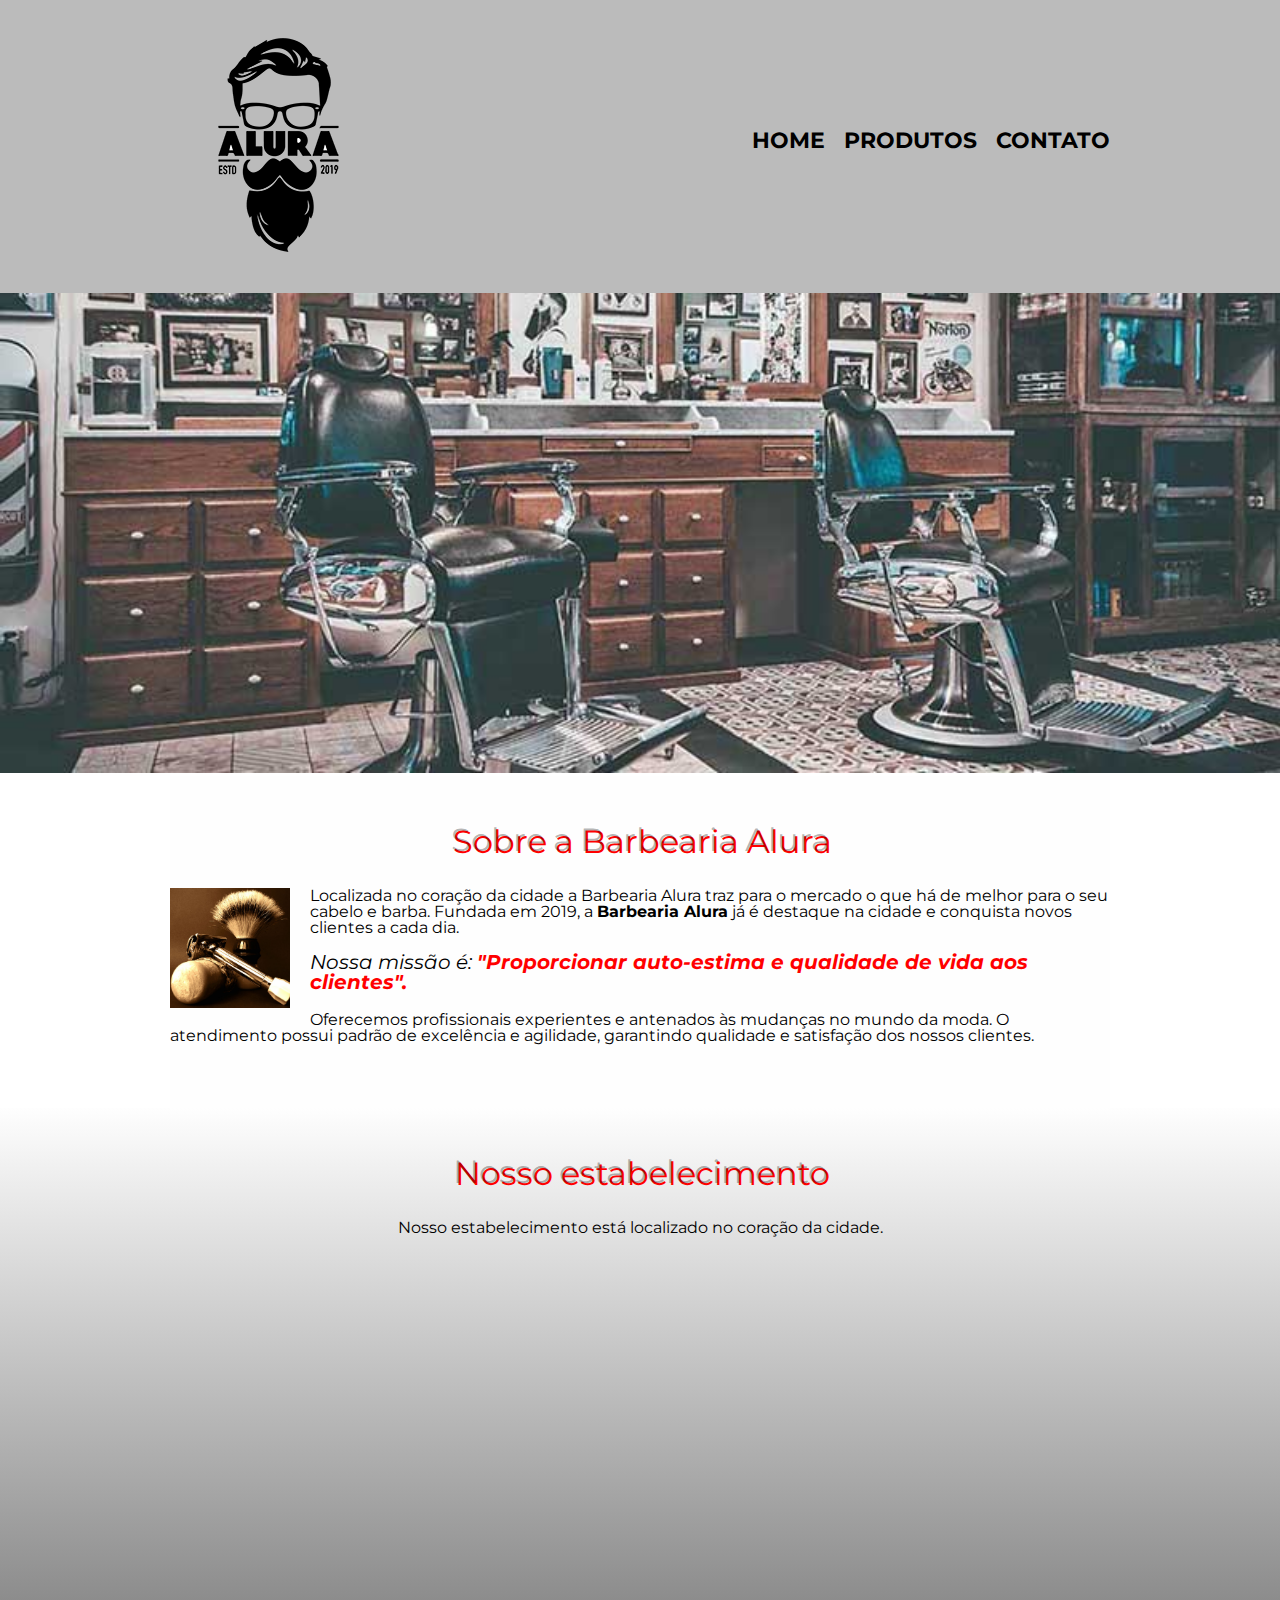
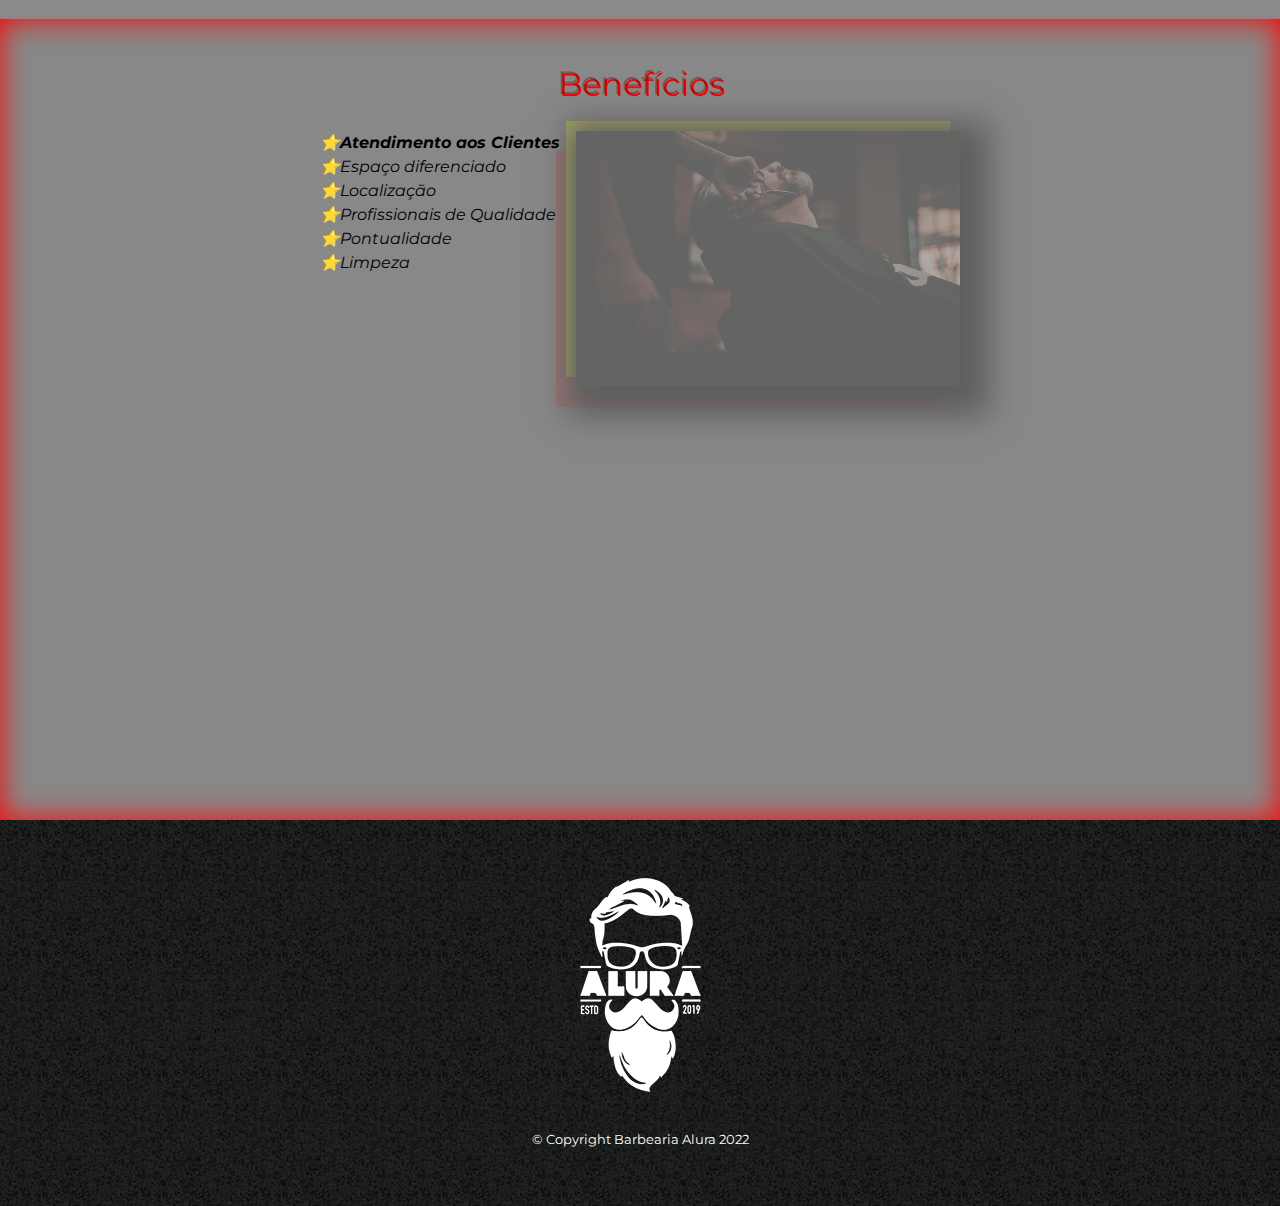
<file: index.html>
<!DOCTYPE html>
<html lang="pt-BR">
	<head>
		<meta charset="utf-8">
		<meta name="viewport" content="width=device-width">
		<link rel="stylesheet" type="text/css" href="css/reset.css">
		<link rel="stylesheet" type="text/css" href="css/estilo.css">
		<link href="https://fonts.googleapis.com/css?family=Montserrat&display=swap" rel="stylesheet">
		<title>Barbearia Alura</title>
	</head>
	<body>
		<header>

			<div class="caixa">
				<h1 class="titulo-principal"><img src="imagens/logo.png"></h1>
				<nav>
					<ul>
						<li><a href="index.html">Home</a></li>
						<li><a href="produtos.html">Produtos</a></li>
						<li><a href="contato.html">Contato</a></li>
					</ul>
				</nav>
			</div>

		</header>

		<img class="banner" src="imagens/banner.jpg">

		<main>
			<section class="principal">
				<h2 class="titulo-centralizado">Sobre a Barbearia Alura</h2>

				<img class="utensilios" src="imagens/utensilios.jpg" alt="Utensilios de um barbeiro">	

				<p>Localizada no coração da cidade a Barbearia Alura traz para o mercado o que há de melhor para o seu cabelo e barba. Fundada em 2019, a <strong>Barbearia Alura</strong> já é destaque na cidade e conquista novos clientes a cada dia.</p>

				<p id="missao"><em>Nossa missão é: <strong>"Proporcionar auto-estima e qualidade de vida aos clientes".</strong></em></p>

				<p>Oferecemos profissionais experientes e antenados às mudanças no mundo da moda. O atendimento possui padrão de excelência e agilidade, garantindo qualidade e satisfação dos nossos clientes.</p>
			</section>

			<section class="mapa">
				<h3 class="titulo-centralizado">Nosso estabelecimento</h3>
				<p>Nosso estabelecimento está localizado no coração da cidade.</p>

				<div class="mapa-conteudo">
					<iframe src="https://www.google.com/maps/embed?pb=!1m18!1m12!1m3!1d3656.4498400477296!2d-46.63233189999999!3d-23.5881948!2m3!1f0!2f0!3f0!3m2!1i1024!2i768!4f13.1!3m3!1m2!1s0x94ce5a2b2ed7f3a1%3A0xab35da2f5ca62674!2sAlura%20-%20Escola%20Online%20de%20Tecnologia!5e0!3m2!1spt-BR!2sbr!4v1678193946202!5m2!1spt-BR!2sbr" width="100%" height="300" style="border:0;" allowfullscreen="" loading="lazy" referrerpolicy="no-referrer-when-downgrade"></iframe>
				</div>
			</section>

			<section class="beneficios">
				<h3 class="titulo-centralizado">Benefícios</h3>

				<div class="conteudo-beneficios">

					<ul class="lista-beneficios">
						<li class="itens">Atendimento aos Clientes</li>
						<li class="itens">Espaço diferenciado</li>
						<li class="itens">Localização</li>
						<li class="itens">Profissionais de Qualidade</li>
						<li class="itens">Pontualidade</li>
						<li class="itens">Limpeza</li>
					</ul><img src="imagens/beneficios.jpg" class="imagem-beneficios">

				</div>	

				<div class="video">
					<iframe width="560" height="315" src="https://www.youtube.com/embed/wcVVXUV0YUY" frameborder="0" allow="accelerometer; autoplay; encrypted-media; gyroscope; picture-in-picture" allowfullscreen></iframe>
				</div>
				
			</section>
		</main>

		<footer>
			<img src="imagens/logo-branco.png">
			<p class="copyright">&copy; Copyright Barbearia Alura 2022</p>
		</footer>
	</body>
</html>
</file>
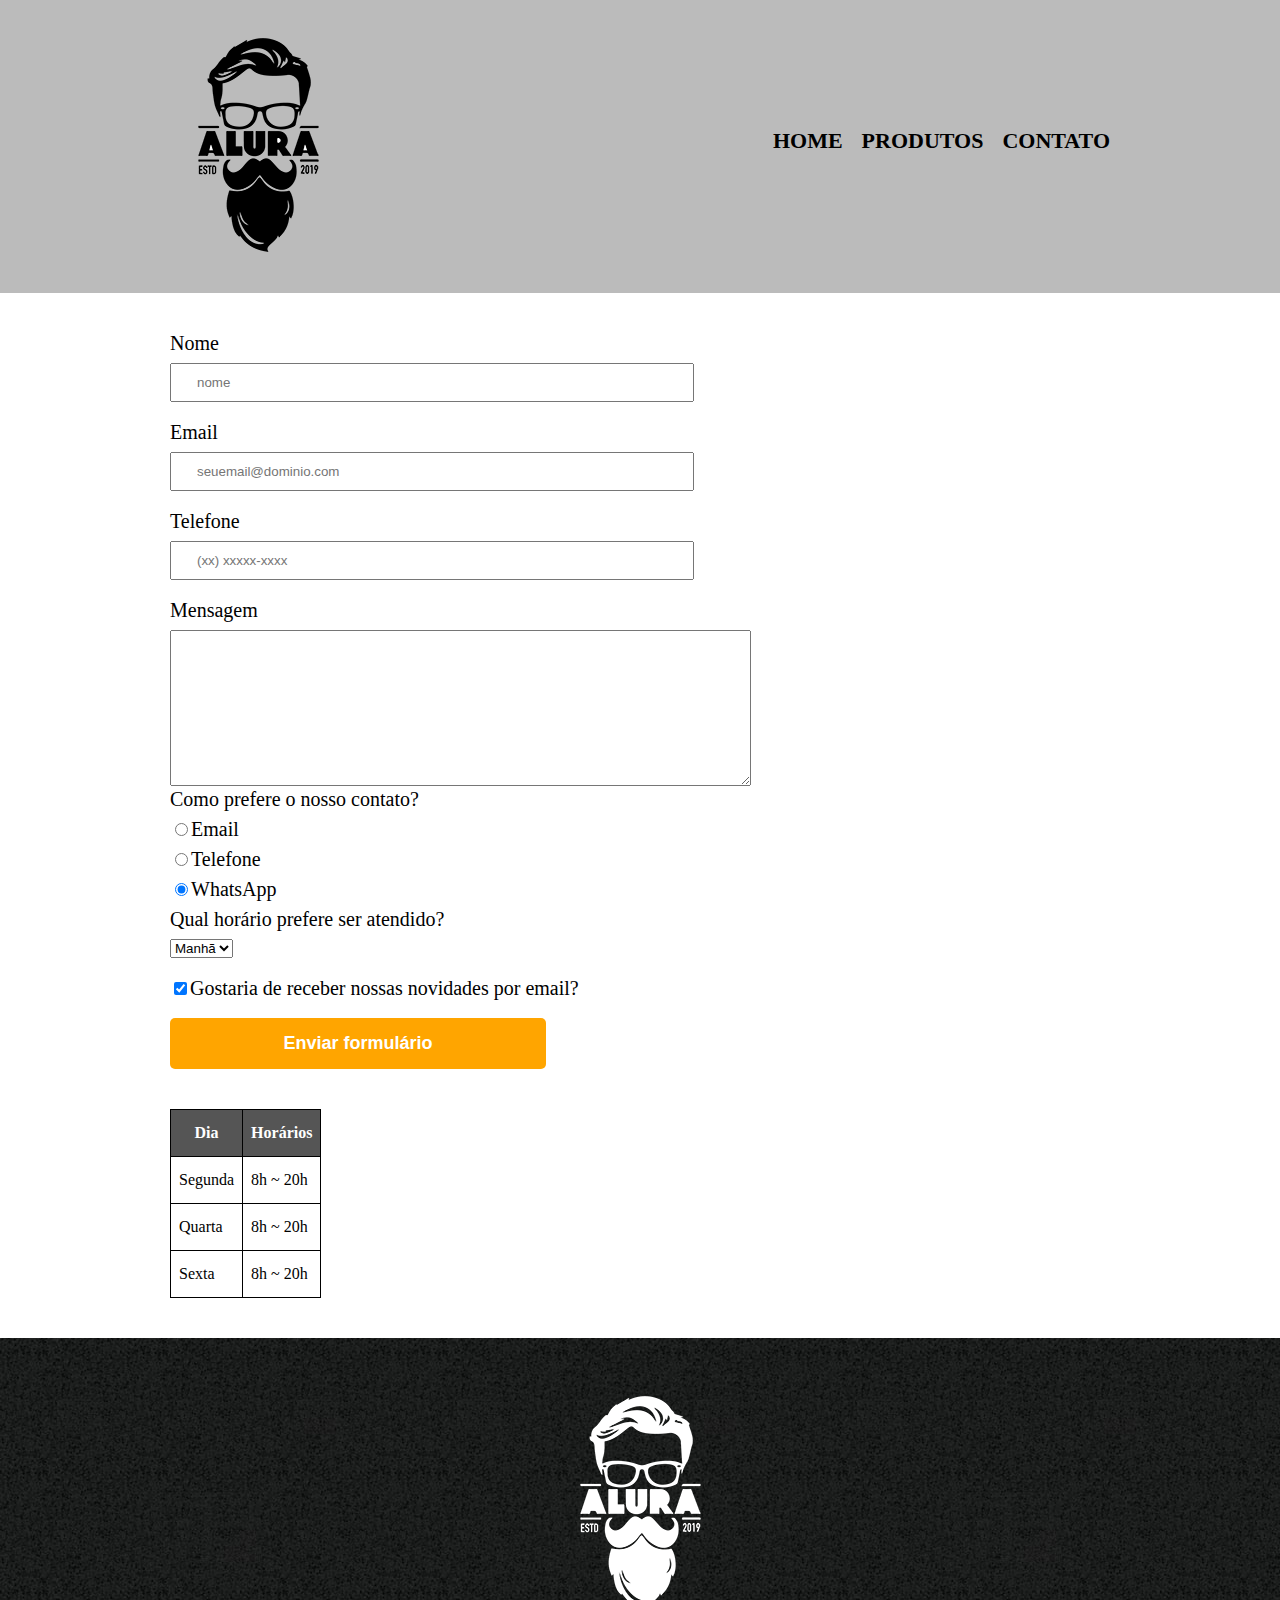
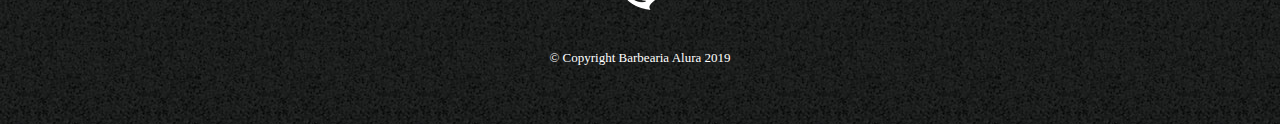
<file: contato.html>
<!DOCTYPE html>
<html lang="pt-BR">
<head>
	<meta charset="utf-8">
	<meta name="viewport" content="width=device-width, initial-scale=1">
	<link rel="stylesheet" type="text/css" href="css/reset.css">
	<link rel="stylesheet" type="text/css" href="css/contato.css">
	<title>Contato - Barbearia Alura</title>
</head>
<body>

	<header>
		<div class="caixa">
			<h1><img src="imagens/logo.png" alt="Logo da Barbeiaria Alura"></h1>
			<nav>
				<ul>
				<li><a href="index.html">Home</a></li>
				<li><a href="produtos.html">Produtos</a></li>
				<li><a href="contato.html">Contato</a></li>
			</ul>
			</nav>
		</div>
	</header>

	<main>
		<form>
			<label for="nome">Nome</label>
			<input type="text" id="nome" name="nome" placeholder="nome" class="input-padrao" required>

			<label for="email">Email</label>
			<input type="email" name="email" id="email" class="input-padrao" placeholder="seuemail@dominio.com" required>

			<label for="telefone">Telefone</label>
			<input type="tel" id="telefone" name="telefone" class="input-padrao" placeholder="(xx) xxxxx-xxxx" required>

			<label for="mensagem">Mensagem</label>
			<textarea id="mensagem" cols="70" rows="10"></textarea class="input-padrao" required>

			<fieldset>
				<legend>Como prefere o nosso contato?</legend>

				<label for="radio-email"><input type="radio" id="radio-email" name="contato" value="email">Email</label>

				<label for="radio-telefone"><input type="radio" id="radio-telefone" name="contato" value="telefone">Telefone</label>
				
				<label for="radio-whatsapp"><input type="radio" id="radio-whatsapp" name="contato" checked>WhatsApp</label>	
			</fieldset>

			<fieldset>
				<legend>Qual horário prefere ser atendido?</legend>
				<select>
					<option>Manhã</option>
					<option>Tarde</option>
					<option>Noite</option>
				</select>
			</fieldset>	

			<label class="checkbox"><input type="checkbox" checked>Gostaria de receber nossas novidades por email?</label>

			<input class="enviar" type="submit" value="Enviar formulário">

		</form>

		<table>
			<thead>
				<tr>
					<th>Dia</th>
					<th>Horários</th>
				</tr>
			</thead>

			<tbody>
				<tr>
					<td>Segunda</td>
					<td>8h ~ 20h</td>
				</tr>
				<tr>
					<td>Quarta</td>
					<td>8h ~ 20h</td>
				</tr>
				<tr>
					<td>Sexta</td>
					<td>8h ~ 20h</td>
				</tr>
				</tbody>
		</table>
		
	</main>

	<footer>
		<img src="imagens/logo-branco.png" alt="Logo da Barbeiaria Alura">
		<p class="copyright">&copy; Copyright Barbearia Alura 2019</p>
	</footer>

</body>
</html>
</file>
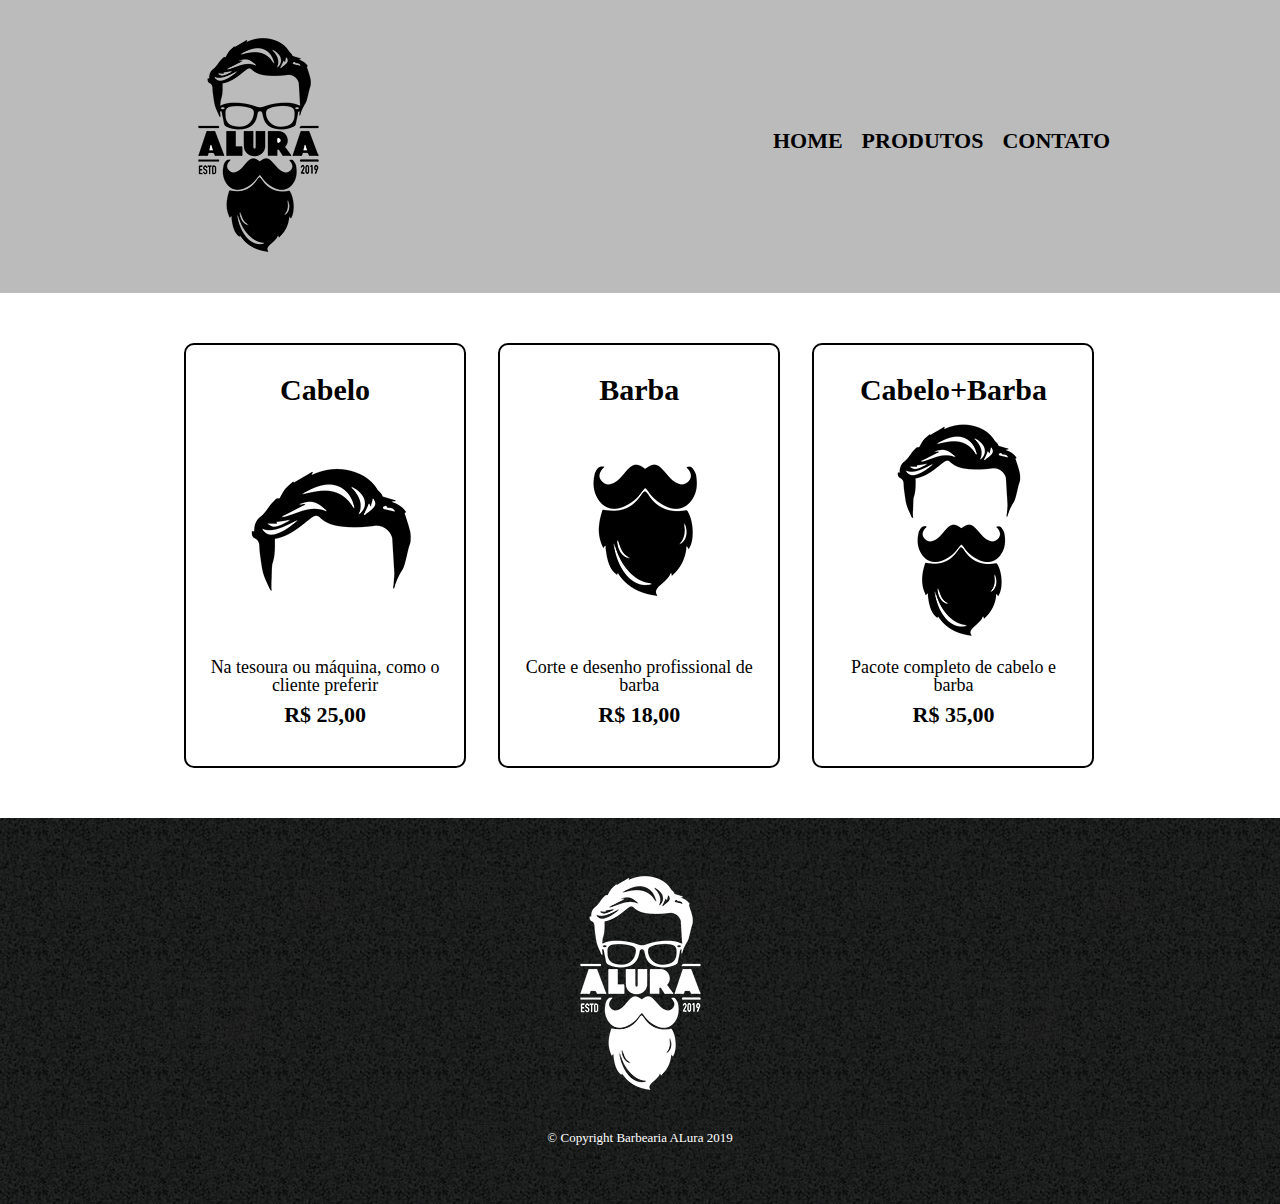
<file: produtos.html>
<!DOCTYPE html>
<html lang="pt-BR">
<head>
	<meta charset="utf-8">
	<meta name="viewport" content="width=device-width, initial-scale=1">
	<link rel="stylesheet" type="text/css" href="css/reset.css">
	<link rel="stylesheet" type="text/css" href="css/produtos.css">
	<title>Produtos - Barbearia Alura</title>
</head>
<body>
	<header>
		<div class="caixa">
			<h1><img src="imagens/logo.png"></h1>
			<nav>
				<ul>
					<li><a href="index.html">Home</a></li>
					<li><a href="produtos.html">Produtos</a></li>
					<li><a href="contato.html">Contato</a></li>
				</ul>
			</nav>
		</div>		
	</header>

	<main>
		<ul class="produtos">
			<li>
				<h2>Cabelo</h2>
				<img src="imagens/cabelo.jpg">
				<p class="produto-descricao">Na tesoura ou máquina, como o cliente preferir</p>
				<p class="produto-preco">R$ 25,00</p>
			</li>
			<li>
				<h2>Barba</h2>
				<img src="imagens/barba.jpg">
				<p class="produto-descricao">Corte e desenho profissional de barba</p>
				<p class="produto-preco">R$ 18,00</p>
			</li>
			<li>
				<h2>Cabelo+Barba</h2>
				<img src="imagens/cabelo+barba.jpg">
				<p class="produto-descricao">Pacote completo de cabelo e barba</p>
				<p class="produto-preco">R$ 35,00</p>
			</li>
		</ul>
	</main>

	<footer>
		<img src="imagens/logo-branco.png">
		<p class="copyright">&copy; Copyright Barbearia ALura 2019</p>
	</footer>
</body>
</html>
</file>
<file: css/estilo.css>
body {
	font-family: 'Montserrat', sans-serif;
}

header {
	background: #BBBBBB;
	padding: 20px 0;	
}

.caixa {
	position: relative;
	width: 940px;
	margin: 0 auto;
}

nav {
	position: absolute;
	top: 110px;
	right: 0;
}

nav li {
	display: inline;
	margin: 0 0 0 15px;
}

nav a {
	text-transform: uppercase;
	color: #000000;
	font-weight: bold;
	font-size: 22px;
	text-decoration: none;
}

nav a:hover {
	color: #C78C79;
	text-decoration: underline;
}

.banner {
	width: 100%;
}

.principal {
	background: #FEFEFE;
	padding: 3em 0;
	width: 940px;
	margin: 0 auto;
}

.principal p {
	margin: 0 0 1em;
}

.principal strong {
	font-weight: bold;
}

.principal em {
	font-style: italic;
}

.titulo-principal {
	padding-left: 20px;
}

.titulo-centralizado {
	text-align: center;
	font-size: 2em;
	margin: 0 0 1em;
	clear: left;
	color: rgba(0, 0, 0, 0.3);
	text-shadow: 2px 2px #FF0000;
}

/*
.titulo-centralizado:first-letter {
	font-weight: bold;
}

.titulo-centralizado:before {
	content: "[";
}

.titulo-centralizado:after {
	content: "]";
}
*/

p {
	
}

#missao {
	font-size: 20px;
}

em strong {
	color: red;
}

.itens {
	font-style: italic;
	line-height: 1.5;
}

.itens:first-child {
	font-weight: bold;
}

.itens:before {
	content: "⭐";
}

/*
.itens:nth-child(2n) {
	font-weight: bold;
}	
*/

.beneficios {
	background: #888888;
	padding: 3em 0;
	box-shadow: inset 0 0 30px #FF0000;

}

.imagem-beneficios {
	width: 60%;
	opacity: 0.3;
	transition: 400ms;
	box-shadow: 10px 10px 30px 20px #000000, -10px -10px yellow, -20px 20px rgba(255, 0, 0, 0.5);
}

.imagem-beneficios:hover {
	opacity: 1;
}

.conteudo-beneficios {
	width: 640px;
	margin: 0 auto;
}

.lista-beneficios {
	width: 40%;
	display: inline-block;
	vertical-align: top;
}

.utensilios {
	width: 120px;
	float: left;
	margin: 0 20px 20px 0;
}

.mapa {
	padding: 3em 0;
	background: linear-gradient(#FEFEFE, #888888);
}

.mapa-conteudo {
	width: 940px;
	margin: 0 auto;
}

.mapa p {
	margin: 0 0 2em;
	text-align: center;
}

.video {
	width: 560px;
	margin: 2em auto;
}

footer {
	text-align: center;
	background: url("../imagens/bg.jpg");
	padding: 40px 0;
}

.copyright {
	color: #FFFFFF;
	font-size: 13px;
	margin: 20px 0;
}

/*
main > p {
	background: red;
}

img + p {
	background: blue;
}

img ~ p {
	background: yellow;
}

.principal p:not(#missao) {
	background: orange;
}
*/

@media screen and (max width: 480px) {
	.caixa, .principal, .conteudo-beneficios, .mapa-conteudo, .video {
		width: auto;
	}
	h1 {
		text-align: center;
	}
	nav {
		position: static;
	}
	.lista-beneficios, .imagem-beneficios {
		width: 100%;
	}
</file>
<file: css/contato.css>
header {
	background: #BBBBBB;
	padding: 20px 0;
}

.caixa {
	width: 940px;
	position: relative;
	margin: 0 auto;
}

nav {
	position: absolute;
	top: 110px;
	right: 0;
}

nav li {
	display: inline-block;
	margin: 0 0 0 15px;
}

nav a {
	text-transform: uppercase;
	color: #000000;
	font-weight: bold;
	font-size: 22px;
	text-decoration: none;
}

nav a:hover {
	color: #C78C79;
	text-decoration: underline;
}

main {
	width: 940px;
	margin: 0 auto;
}

form {
	margin: 40px 0;
}

form label, form legend {
	display: block;
	font-size: 20px;
	margin: 0 0 10px;
}

.input-padrao {
	display: block;
	margin: 0 0 20px;
	padding: 10px 25px;
	width: 50%;
}

footer {
	text-align: center;
	background: url(../imagens/bg.jpg);
	padding: 40px 0;
}

.copyright {
	color: #FFFFFF;
	font-size: 13px;
	margin: 20px 0;
}

.checkbox {
	margin: 20px 0;
}

.enviar {
	width: 40%;
	padding: 15px 0;
	background: orange;
	color: white;
	font-weight: bold;
	font-size: 18px;
	border: none;
	border-radius: 5px;
	transition: 1s all;
}

.enviar:hover {
	background: darkorange;
	transform: rotate(70deg) scale(1.2);
}

table {
	margin: 20px 0 40px;
}

thead {
	background: #555555;
	color: white;
	font-weight: bold;
}

td, th {
	border: 1px solid #000000;
	padding: 15px 8px;
}
</file>
<file: css/produtos.css>
header {
	background: #BBBBBB;
	padding: 20px 0;
}

.caixa {
	position: relative;
	width: 940px;
	margin: 0 auto;
}

nav {
	position: absolute;
	top: 110px;
	right: 0;
}

nav li {
	display: inline;
	margin: 0 0 0 15px;
}

nav a {
	text-transform: uppercase;
	color: #000000;
	font-weight: bold;
	font-size: 22px;
	text-decoration: none;
}

nav a:hover {
	color: #C78C79;
	text-decoration: underline;
}


.produtos {
	width: 940px;
	margin: 0 auto;
	padding: 50px 0;
}

.produtos li {
	display: inline-block;
	text-align: center;
	width: 30%;
	vertical-align: top;
	margin: 0 1.5%;
	padding: 30px 20px;
	box-sizing: border-box;
	border: 2px solid #000000;
	border-radius: 10px;
}

.produtos li:hover {
	border-color: #C78C79;

}

.produtos li:active {
	border-color: #088C19;
}

.produtos li:hover h2 {
	font-size: 40px;	
}

.produtos h2 {
	font-size: 30px;
	font-weight: bold;
}

.produto-descricao {
	font-size: 18px;
}

.produto-preco {
	font-size: 22px;
	font-weight: bold;
	margin: 10px 0;
}

footer {
	text-align: center;
	background: url("../imagens/bg.jpg");
	padding: 40px 0;
}

.copyright {
	color: #FFFFFF;
	font-size: 13px;
	margin: 20px 0;
}
</file>
